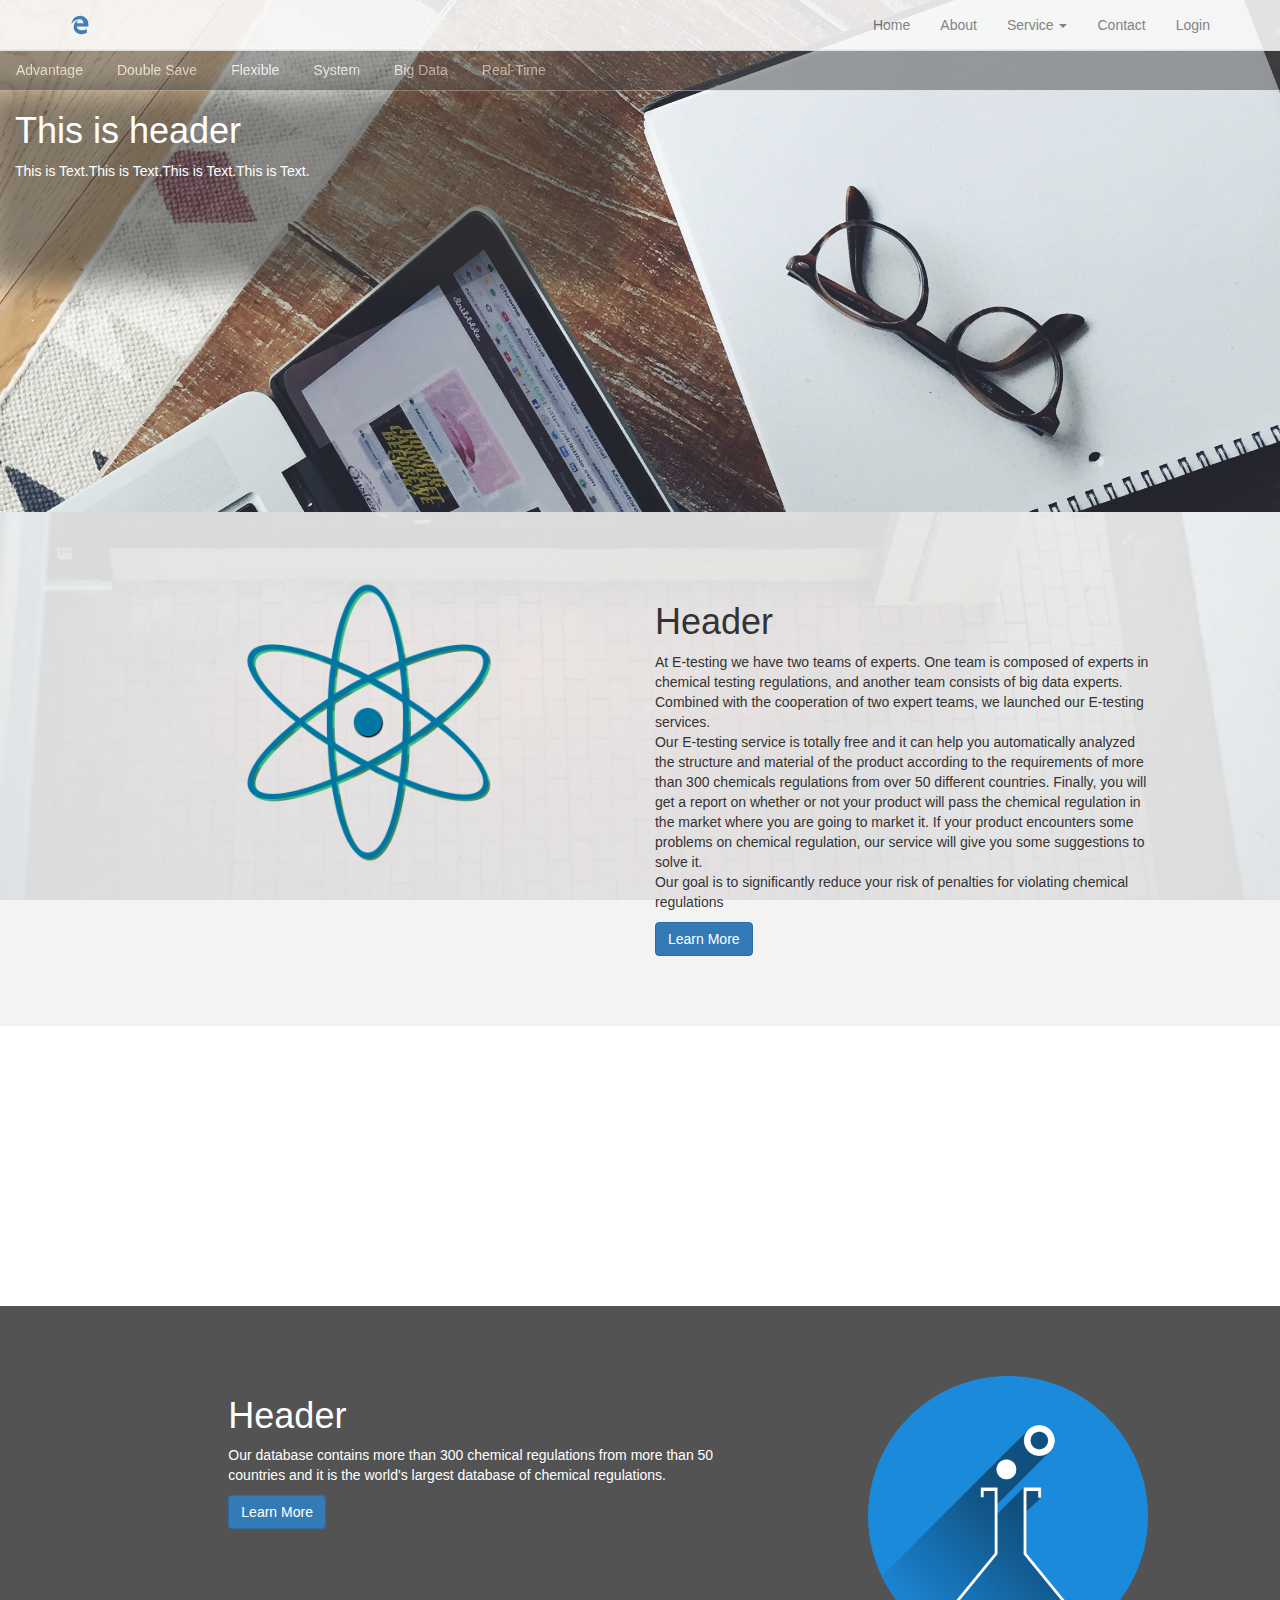
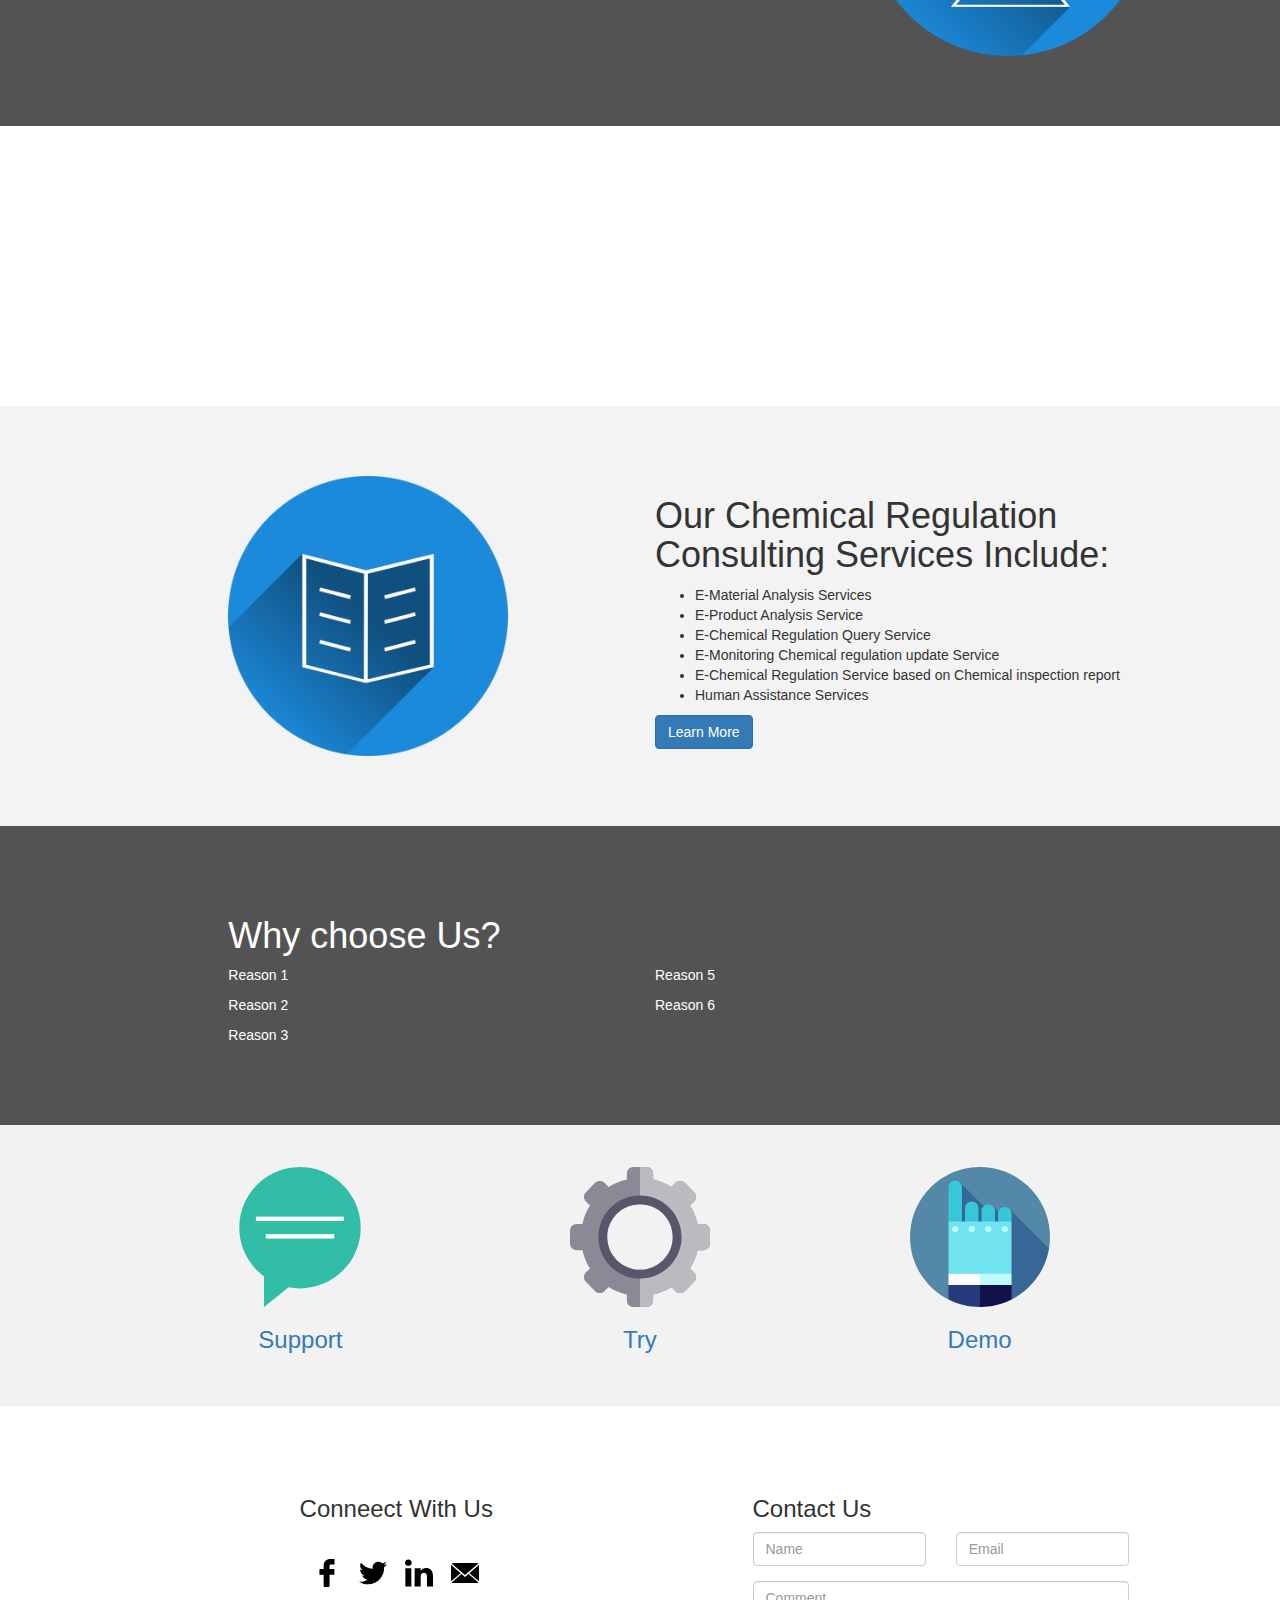
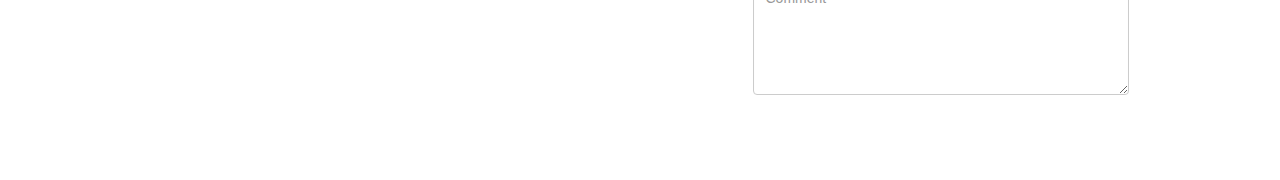
<file: index.html>
<!DOCTYPE html>
<html lang="en">

<head>
    <title>E-tesing Service</title>
    <meta charset="utf-8" />
    <meta name="viewport" content="width=device-width, initial-scale=1">
    <link rel="stylesheet" href="http://maxcdn.bootstrapcdn.com/bootstrap/3.3.7/css/bootstrap.min.css">
    <script src="https://ajax.googleapis.com/ajax/libs/jquery/3.1.0/jquery.min.js"></script>
    <script src="https://maxcdn.bootstrapcdn.com/bootstrap/3.3.7/js/bootstrap.min.js" integrity="sha384-Tc5IQib027qvyjSMfHjOMaLkfuWVxZxUPnCJA7l2mCWNIpG9mGCD8wGNIcPD7Txa" crossorigin="anonymous"></script>
    <link rel="stylesheet" href="./css/main.min.css">
    <link rel="stylesheet" href="./css/component.min.css">
</head>

<body>
    <nav class="navbar navbar-default navbar-fixed-top myNavbar">
        <div class="container">
            <!-- Brand and toggle get grouped for better mobile display -->
            <div class="navbar-header">
                <button type="button" class="navbar-toggle collapsed" data-toggle="collapse" data-target="#navbar-pill-collapse" aria-expanded="false">
        <span class="sr-only">Toggle navigation</span>
        <span class="icon-bar"></span>
        <span class="icon-bar"></span>
        <span class="icon-bar"></span>
      </button>
                <a class="navbar-brand" href="./index.html#">
                    <img src="./mypic/icon.svg" alt="Brand" class="brandIcon" />
                </a>
            </div>
            <!-- Collect the nav links, forms, and other content for toggling -->
            <div class="collapse navbar-collapse" id="navbar-pill-collapse">
                <ul class="nav navbar-nav navbar-right">
                    <li><a class="navpill" href="./index.html">Home</a></li>
                    <li><a class="navpill" href="./pages/about.html">About</a></li>
                    <li class="dropdown">
                        <a class="navpill-toggle" href="#" class="dropdown-toggle" data-toggle="dropdown" role="button" aria-haspopup="true" aria-expanded="false">Service <span class="caret"></span></a>
                        <ul class="dropdown-menu">
                            <li><a class="navpill-dropdown" href="#">Material Analysis</a></li>
                            <li><a class="navpill-dropdown" href="#">Product Analysis</a></li>
                            <li><a class="navpill-dropdown" href="#">Chemical Regulation Query</a></li>
                            <li><a class="navpill-dropdown" href="#">Monitoring Regulation Update </a></li>
                            <li><a class="navpill-dropdown" href="#">Get Report</a></li>
                            <li role="separator" class="divider"></li>
                            <li><a class="navpill-dropdown" href="#">Get help with Expert</a></li>
                        </ul>
                    </li>
                    <li><a class="navpill" href="./pages/contact.html">Contact</a></li>
                    <li><a class="navpill" data-toggle="modal" data-target="#account-content" role="button" id="login_btn">Login</a></li>
                </ul>
            </div>
            <!-- /.navbar-collapse -->
        </div>
        <!-- /.container-fluid -->
    </nav>
    <!--This is signin area-->
    <div class="modal fade" id="account-content" tabindex="-1" role="dialog">
        <div class="modal-dialog custom-content" role="document">
            <div class="modal-content">
                <div class="modal-header">
                    <span class="close icon" data-dismiss="modal" aria-label="Close" role="button"></span>
                    <h2 id="form_header">Sign In</h2>
                </div>
                <div id="modal_form">
                    <div class="modal-body">
                        <!--This is for login-area form-->
                        <div class="login" id="login_form">
                            <form action="index.php" method="get">
                                <div class="form-group">
                                    <label class="sr-only" for="inputEmail">Email</label>
                                    <input type="email" class="form-control" placeholder="Enter Email" required>
                                </div>
                                <div class="form-group">
                                    <label class="sr-only" for="inputPassword">Password</label>
                                    <input type="password" class="form-control" placeholder="Password" required>
                                </div>
                                <div class="checkbox">
                                    <label>
                              <input type="checkbox">Remember
                            </label>
                                </div>
                                <input type="button" value="Sign" class="customBtn">
                                <div class="additional-area">
                                    <button id="login_lost_btn" type="button" class="btn btn-link">Lost Password?</button>
                                    <button id="login_register_btn" type="button" class="btn btn-link" style="float:right">Register</button>
                                </div>
                            </form>
                        </div>
                        <!--This is for register-area form-->
                        <div class="register" id="register_form" style="display:none;">
                            <form>
                                <div class="form-group">
                                    <label class="sr-only" for="inputEmail">Email</label>
                                    <input type="email" class="form-control" placeholder="Enter Email">
                                </div>
                                <div class="form-group">
                                    <label class="sr-only" for="inputPassword">Password</label>
                                    <input type="password" class="form-control" placeholder="Password">
                                </div>
                                <div class="form-group">
                                    <label class="sr-only" for="checkPassword">Password</label>
                                    <input type="password" class="form-control" placeholder="Repeat Password">
                                </div>
                                <input type="button" value="Sign Up" class="customBtn">
                                <div class="additional-area">
                                    <button id="register_sign_btn" type="button" class="btn btn-link">Log In</button>
                                    <button id="register_lost_btn" type="button" class="btn btn-link" style="float:right">Lost Password?</button>
                                </div>
                            </form>
                        </div>
                        <!--This is for forget-password-area form-->
                        <div class="forget" id="forget_form" style="display:none;">
                            <form>
                                <div class="form-group">
                                    <label class="sr-only" for="inputEmail">Email</label>
                                    <input type="email" class="form-control" placeholder="Enter Email">
                                </div>
                                <input type="button" value="Send Email" class="customBtn">
                                <div class="additional-area">
                                    <button id="forget_sign_btn" type="button" class="btn btn-link">Log In</button>
                                    <button id="forget_register_btn" type="button" class="btn btn-link" style="float:right">Register</button>
                                </div>
                            </form>
                        </div>
                    </div>
                </div>

            </div>
        </div>
    </div>
    <!--This is intro section -->
    <!--    <div class="intro">
        <div class="contain-fluid">
            <div class="jumbotron myJumbotron">
                <h1>E-testing Service</h1>
                <p>
                    This is text.This is text.This is text.This is text.This is text.This is text.This is text.This is text.This is text.This is text.
                </p>
                <p>
                    <a class="btn btn-primary" href="#" role="button">Start</a>
                </p>
            </div>
        </div>
    </div>-->
    <div class="intro">
        <div class="container-fluid">
            <div class="introContent">
                <ul class="nav nav-tabs tab-blur" id='eventForListener'>
                    <li><a role="button" id="avtg_btn">Advantage</a></li>
                    <li><a role="button" id="avtg1_btn">Double Save</a></li>
                    <li><a role="button" id="avtg2_btn">Flexible</a></li>
                    <li><a role="button" id="avtg3_btn">System</a></li>
                    <li><a role="button" id="avtg4_btn">Big Data</a></li>
                    <li><a role="button" id="avtg5_btn">Real-Time</a></li>
                </ul>
                <div class="avtg" id="avtg">
                    <img src="./mypic/avtg.jpg" alt="backgroundImage" /> 
                    <div class="row">
                        <div class="blur-bg"></div>
                        <div class="col-md-6 blur">
                            <div>
                                <h1>This is header</h1>
                                <p>This is Text.This is Text.This is Text.This is Text.</p>
                            </div>
                        </div>
                    </div>
                </div>
                <div class="avtg" id="avtg1" style="display:none;">
                    <img src="./mypic/avtg1.jpg" alt="backgroundImage" /> 
                    <div class="row">
                        <div class="blur-bg"></div>
                        <div class="col-md-6 blur">
                            <div>
                                <h2>Double save: save time&amp;money</h2>
                                <p>It is unnecessary to inspection institutions or anyone. Just do it yourself on E-Testing. You will obtain the regulatory compliance assessment you want. Anything for free and save you time.</p>
                            </div>
                        </div>
                    </div>                                       
                </div>
                <div class="avtg" id="avtg2" style="display:none;">
                    <img src="./mypic/avtg2.jpg" alt="backgroundImage" /> 
                    <div class="row">
                        <div class="blur-bg"></div>
                        <div class="col-md-6 blur">
                           <div>
                                <h2>According to your needs to build your product</h2>
                                <p>1. Our database contains all of the current standard materials，You can assemble your products according to these materials.
                                <br>
                              2. If you use some special materials, we can also add your material for you.</p>
                           </div>
                        </div>
                    </div>    
                </div>
                <div class="avtg" id="avtg3" style="display:none;">
                    <img src="./mypic/avtg3.jpg" alt="backgroundImage" /> 
                    <div class="row">
                        <div class="blur-bg"></div>
                        <div class="col-md-6 blur">
                            <div>
                                <h2>intelligent system&amp;Experts team</h2>
                                <p>Better than experts. E-Testing’s intelligent system on regulations enables it to analyze materials with incredibly precise as human experts do, with higher efficiently.</p>
                            </div>
                        </div>
                    </div>
                </div>
                <div class="avtg" id="avtg4" style="display:none;">
                    <img src="./mypic/avtg4.jpg" alt="backgroundImage" /> 
                    <div class="row">
                        <div class="blur-bg"></div>
                        <div class="col-md-6 blur">
                           <div>
                               <h2>The application of big data</h2>
                               <p>1. Our database contains more than 300 chemical regulations around the world
                               <br>
                               2. Our services can cover more than 50 countries and regions</p>
                           </div>
                        </div>
                    </div>
                </div>
                <div class="avtg" id="avtg5" style="display:none;">
                    <img src="./mypic/avtg5.jpg" alt="backgroundImage" /> 
                    <div class="row">
                        <div class="blur-bg"></div>
                        <div class="col-md-6 blur">
                           <div>
                                <h2>Real-time update</h2>
                                <p>We can ensure that our chemical regulations are updated in real time.</p>
                           </div>
                        </div>
                    </div>
                </div>
            </div>
        </div>


    </div>
    <!--This is main section-->
    <div class="main container-fluid">
        <div class="row myRow">
            <div class="col-md-3 col-md-offset-2">
                <img src="mypic/icon-1.png" alt="icon" class="icon module" />
            </div>
            <div class="col-md-5 col-md-offset-1">
                <h1>Header</h1>
                <p>
                    At E-testing we have two teams of experts. One team is composed of experts in chemical testing regulations, and another team consists of big data experts. Combined with the cooperation of two expert teams, we launched our E-testing services.<br>
                    Our E-testing service is totally free and it can help you automatically analyzed the structure and material of the product according to the requirements of more than 300 chemicals regulations from over 50 different countries. Finally,
                    you will get a report on whether or not your product will pass the chemical regulation in the market where you are going to market it. If your product encounters some problems on chemical regulation, our service will give you some
                    suggestions to solve it.<br> Our goal is to significantly reduce your risk of penalties for violating chemical regulations
                </p>
                <a class="btn btn-primary" href="#" role="button">Learn More</a>
            </div>
        </div>
        <div class="background-image">

        </div>
        <div class="row myRow2">
            <div class="col-md-5 col-md-offset-2">
                <h1>Header</h1>
                <p>
                    Our database contains more than 300 chemical regulations from more than 50 countries and it is the world's largest database of chemical regulations.
                </p>
                <a class="btn btn-primary" href="#" role="button">Learn More</a>
            </div>
            <div class="col-md-3 col-md-offset-1">
                <img src="mypic/icon-2.png" alt="icon" class="icon module" />
            </div>
        </div>
        <div class="background-image">

        </div>
        <div class="row myRow">
            <div class="col-md-3 col-md-offset-2">
                <img src="mypic/icon-3.png" alt="icon" class="icon module" />
            </div>
            <div class="col-md-5 col-md-offset-1">
                <h1>Our Chemical Regulation Consulting Services Include:</h1>
                <ul>
                    <li>
                        E-Material Analysis Services
                    </li>
                    <li>E-Product Analysis Service</li>
                    <li>E-Chemical Regulation Query Service</li>
                    <li>E-Monitoring Chemical regulation update Service</li>
                    <li>E-Chemical Regulation Service based on Chemical inspection report</li>
                    <li>Human Assistance Services</li>
                </ul>
                <a class="btn btn-primary" href="#" role="button">Learn More</a>
            </div>
        </div>
    </div>

    <!--This is Advatage section-->
    <div class="advt container-fluid">
        <div class="row myRow2">
            <div class="col-md-8 col-md-offset-2">
                <h1>Why choose Us?</h1>
                <div class="row">
                    <div class="col-md-6">
                        <p>
                            Reason 1
                        </p>
                        <p>
                            Reason 2
                        </p>
                        <p>
                            Reason 3
                        </p>
                    </div>
                    <div class="col-md-6">
                        <p>
                            Reason 5
                        </p>
                        <p>
                            Reason 6
                        </p>
                    </div>
                </div>
            </div>
        </div>
    </div>

    <!--This is Demo&Support section-->
    <div class="container-fluid myDemo">
        <div class="Support module">
            <a href="./pages/support.html">
                <img class="icon-small" src="[data-uri]"
                />
                <h3>Support</h3>
            </a>
        </div>
        <div class="Try module">
            <a href="#">
                <img class="icon-small" src="[data-uri]"
                />
                <h3>Try</h3>
            </a>
        </div>
        <div class="Demo module">
            <a data-toggle="modal" data-target="#demo" role="button">
                <img class="icon-small" src="[data-uri]"
                />
                <h3>Demo</h3>
            </a>
        </div>
    </div>
    <!--The modal for demo-->
    <div class="modal fade" id="demo" tabindex="-1" role="dialog">
        <div class="modal-dialog custom-content" role="document">
            <div class="modal-content">
                <div class="modal-header">
                    <span class="close icon" data-dismiss="modal" aria-label="Close" role="button"></span>
                    <h2 id="form_header">Demo</h2>
                </div>
                <div class = "modal-body">
                  <p>Watch a video to learn how we work<p>
                    <video src="http://v2v.cc/~j/theora_testsuite/320x240.ogg" controls>
                       Your browser does not support the <code>video</code> element.
                    </video>
                </div>
                <!-- <div class="modal-body">
                    <input type="button" value="Download" class="customBtn">
                </div> -->
            </div>
        </div>
    </div>
    <!--This is foot Section-->
    <footer class="foot container-fluid">
        <div class="row">
            <div class="col-md-5 col-md-offset-1 module">
                <h3>Conneect With Us</h3><br>
                <div class="foot-col-1">
                    <input type="image" class="social" src="[data-uri]"
                    />
                    <input type="image" class="social" src="[data-uri]"
                    />
                    <input type="image" class="social" src="[data-uri]"
                    />
                    <input type="image" class="social" src="[data-uri]"
                    />
                </div>
            </div>
            <div class="col-md-5 col-md-offset-1  module">
                <h3 class="contact">Contact Us</h3>
                <div class="row">
                    <div class="col-md-5 form-group">
                        <input class="form-control" id="name" name="name" placeholder="Name" type="text" required>
                    </div>
                    <div class="col-md-5 form-group">
                        <input class="form-control" id="email" name="email" placeholder="Email" type="email" required>
                    </div>
                    <div class="col-sm-10 form-group">
                        <textarea class="form-control" id="comments" name="comments" placeholder="Comment" rows="5"></textarea>
                    </div>
                </div>
            </div>
          </div>
    </footer>
    <script src="./script/index.js"></script>
    <script src="./script/component.js"></script>
</body>

</html>
</file>
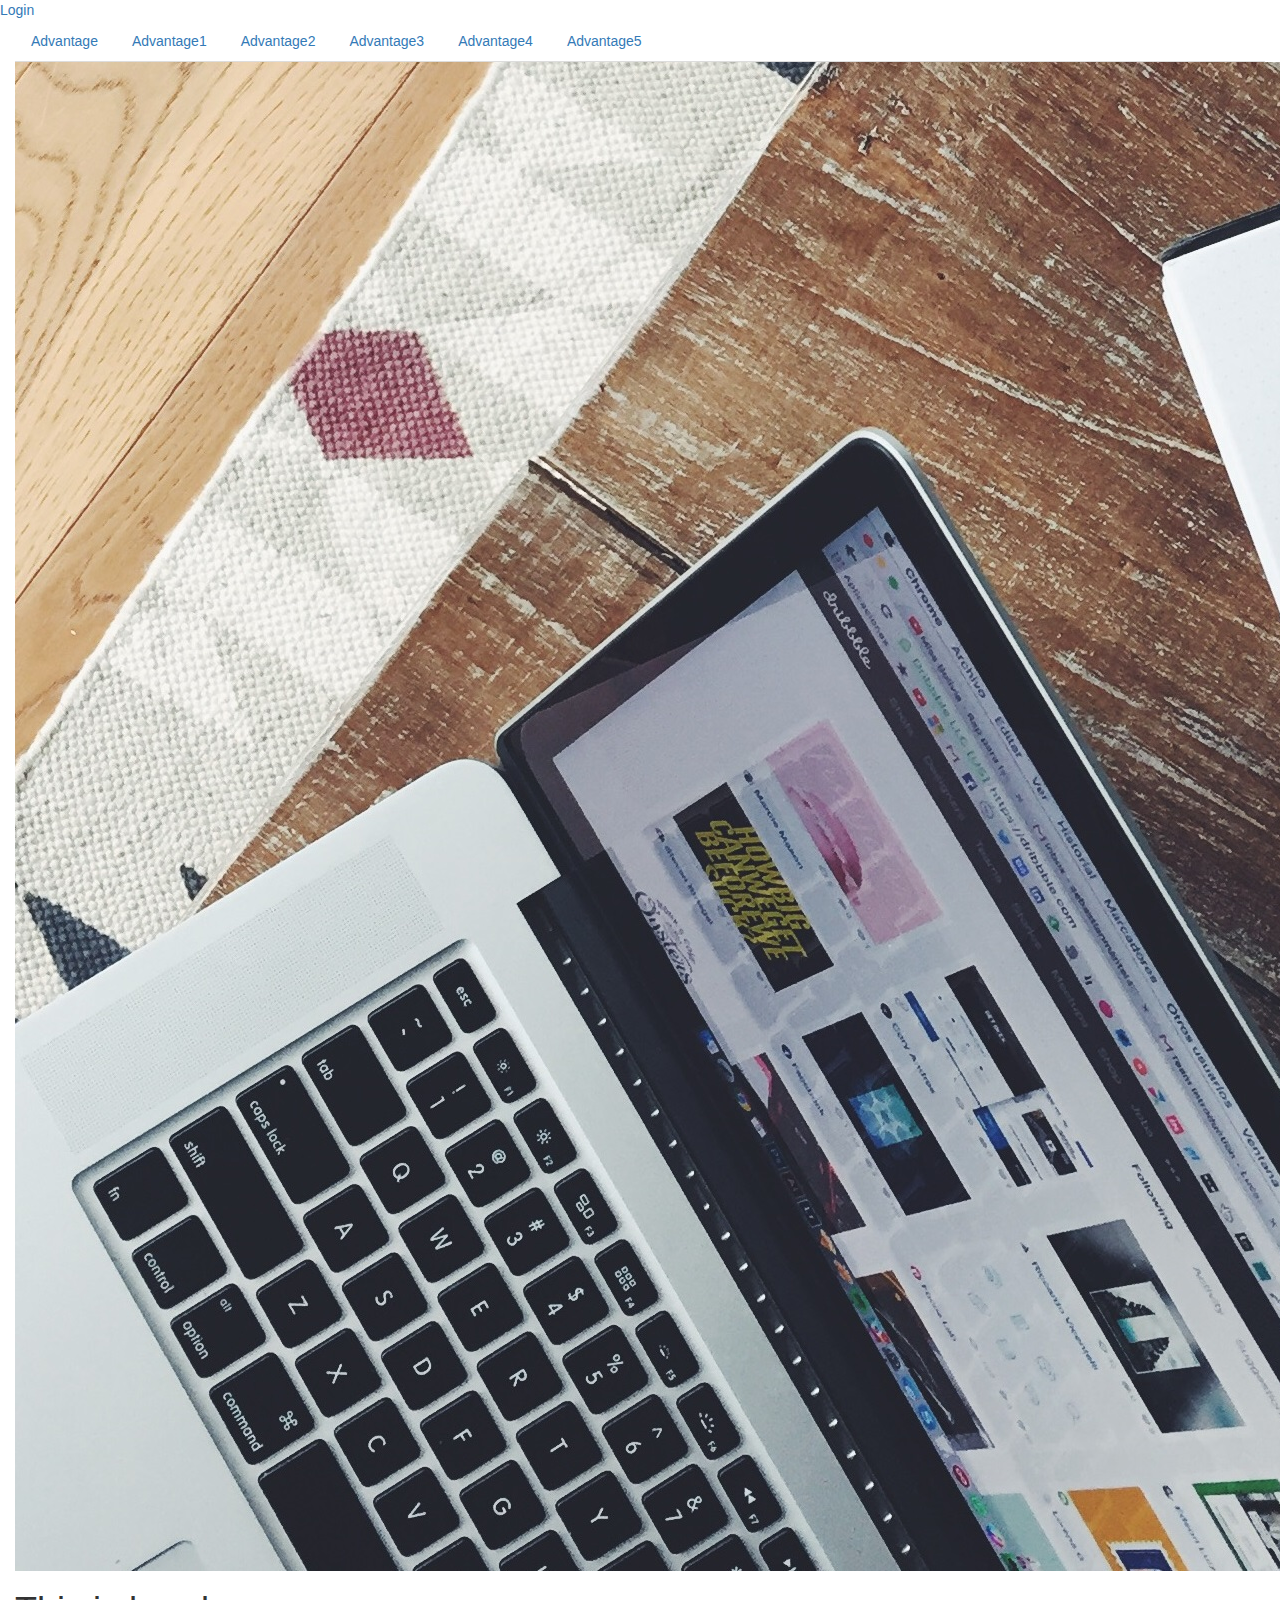
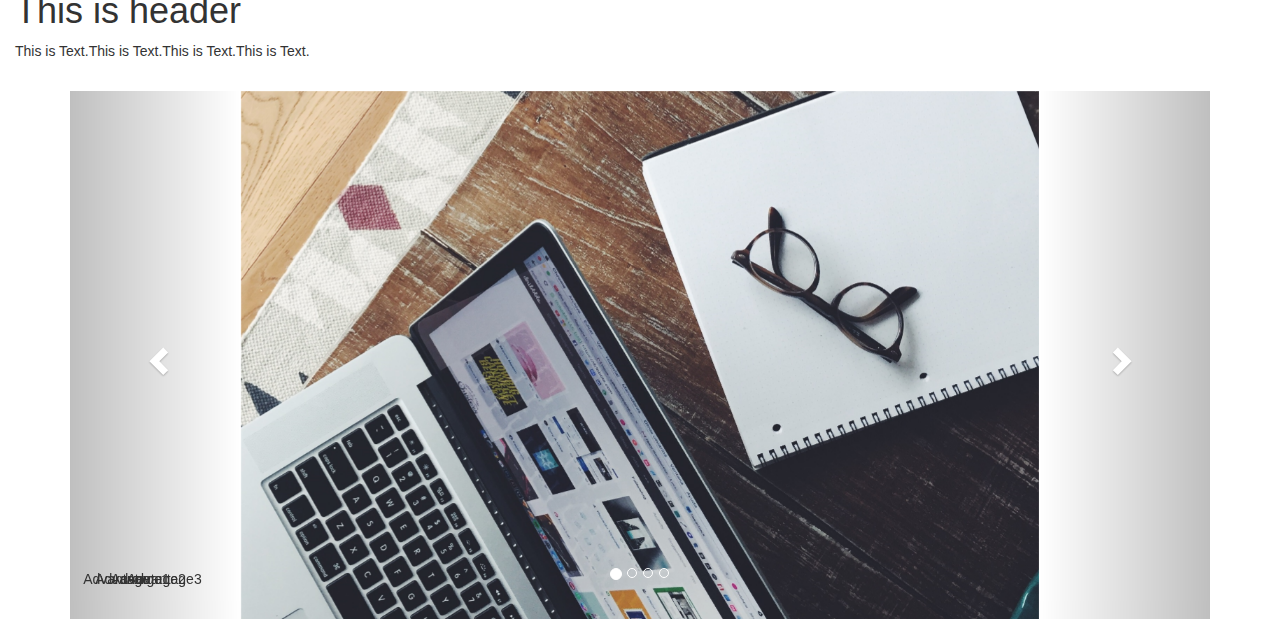
<file: component.html>
<!DOCTYPE html>
<html>

<head>
    <meta charset="utf-8">
    <title>Compontent for test</title>
    <link rel="stylesheet" href="http://maxcdn.bootstrapcdn.com/bootstrap/3.3.7/css/bootstrap.min.css">
    <script src="https://ajax.googleapis.com/ajax/libs/jquery/3.1.0/jquery.min.js"></script>
    <script src="https://maxcdn.bootstrapcdn.com/bootstrap/3.3.7/js/bootstrap.min.js" integrity="sha384-Tc5IQib027qvyjSMfHjOMaLkfuWVxZxUPnCJA7l2mCWNIpG9mGCD8wGNIcPD7Txa" crossorigin="anonymous"></script>
    <link rel="stylesheet" href="css/component.min.css">
    <style>
        .carousel-inner>.item>img,
        .carousel-inner>.item>a>img {
            width: 70%;
            margin: auto;
        }
    </style>
</head>

<body>
    <a data-toggle="modal" data-target="#account-content" role="button" id="login_btn">Login</a>
    <div class="modal fade" id="account-content" tabindex="-1" role="dialog">
        <div class="modal-dialog custom-content" role="document">
            <div class="modal-content">
                <div class="modal-header">
                    <span class="close icon" data-dismiss="modal" aria-label="Close" role="button"></span>
                    <h2 id="form_header">Sign In</h2>
                </div>
                <div id="modal_form">
                    <div class="modal-body">
                        <!--This is for login-area form-->
                        <div class="login" id="login_form">
                            <form>
                                <div class="form-group">
                                    <label class="sr-only" for="inputEmail">Email</label>
                                    <input type="email" class="form-control" placeholder="Enter Email" required>
                                </div>
                                <div class="form-group">
                                    <label class="sr-only" for="inputPassword">Password</label>
                                    <input type="password" class="form-control" placeholder="Password" required>
                                </div>
                                <div class="checkbox">
                                    <label>
                              <input type="checkbox">Remember
                            </label>
                                </div>
                                <input type="button" value="Sign" class="customBtn">
                                <div class="additional-area">
                                    <button id="login_lost_btn" type="button" class="btn btn-link">Lost Password?</button>
                                    <button id="login_register_btn" type="button" class="btn btn-link" style="float:right">Register</button>
                                </div>
                            </form>
                        </div>
                        <!--This is for register-area form-->
                        <div class="register" id="register_form" style="display:none;">
                            <form>
                                <div class="form-group">
                                    <label class="sr-only" for="inputEmail">Email</label>
                                    <input type="email" class="form-control" placeholder="Enter Email">
                                </div>
                                <div class="form-group">
                                    <label class="sr-only" for="inputPassword">Password</label>
                                    <input type="password" class="form-control" placeholder="Password">
                                </div>
                                <div class="form-group">
                                    <label class="sr-only" for="checkPassword">Password</label>
                                    <input type="password" class="form-control" placeholder="Repeat Password">
                                </div>
                                <input type="button" value="Sign Up" class="customBtn">
                                <div class="additional-area">
                                    <button id="register_sign_btn" type="button" class="btn btn-link">Log In</button>
                                    <button id="register_lost_btn" type="button" class="btn btn-link" style="float:right">Lost Password?</button>
                                </div>
                            </form>
                        </div>
                        <!--This is for forget-password-area form-->
                        <div class="forget" id="forget_form" style="display:none;">
                            <form>
                                <div class="form-group">
                                    <label class="sr-only" for="inputEmail">Email</label>
                                    <input type="email" class="form-control" placeholder="Enter Email">
                                </div>
                                <input type="button" value="Send Email" class="customBtn">
                                <div class="additional-area">
                                    <button id="forget_sign_btn" type="button" class="btn btn-link">Log In</button>
                                    <button id="forget_register_btn" type="button" class="btn btn-link" style="float:right">Register</button>
                                </div>
                            </form>
                        </div>
                    </div>
                </div>

            </div>
        </div>
    </div>
    <div class="intro">
        <div class="container-fluid">
            <ul class="nav nav-tabs" id='eventForListener'>
                <li id="avtg_btn"><a role="button">Advantage</a></li>
                <li><a role="button" id="avtg1_btn">Advantage1</a></li>
                <li><a role="button" id="avtg2_btn">Advantage2</a></li>
                <li><a role="button" id="avtg3_btn">Advantage3</a></li>
                <li><a role="button" id="avtg4_btn">Advantage4</a></li>
                <li><a role="button" id="avtg5_btn">Advantage5</a></li>
            </ul>
            <div class="avtgHeader" id="avtg">
                <img src="../mypic/avtg.jpg" alt="backgroundImage" />
                <h1>This is header</h1>
                <p>
                    This is Text.This is Text.This is Text.This is Text.
                </p>
            </div>
            <div class="avtg" id="avtg1" style="display:none;">
                <img src="../mypic/avtg1.jpg" alt="backgroundImage" />
                <h2>Double save: save time&amp;money</h2>
                <p>
                    It is unnecessary to inspection institutions or anyone. Just do it yourself on E-Testing. You will obtain the regulatory compliance assessment you want. Anything for free and save you time.
                </p>
            </div>
            <div class="avtg" id="avtg2" style="display:none;">
                <img src="../mypic/avtg2.jpg" alt="backgroundImage" />
                <h2>Flexible: According to your needs to build your product</h2>
                <p>
                    1. Our database contains all of the current standard materials，You can assemble your products according to these materials
                    </br>
                    2. If you use some special materials, we can also add your material for you.
                </p>
            </div>
            <div class="avtg" id="avtg3" style="display:none;">
                <img src="../mypic/avtg3.jpg" alt="backgroundImage" />
                <h2>intelligent system&amp;Experts team </h2>
                <p>
                    Better than experts. E-Testing’s intelligent system on regulations enables it to analyze materials with incredibly precise as human experts do, with higher efficiently.
                </p>
            </div>
            <div class="avtg" id="avtg4" style="display:none;">
                <img src="../mypic/avtg4.jpg" alt="backgroundImage" />
                <h2>The application of big data.</h2>
                <p>
                    1. Our database contains more than 300 chemical regulations around the world
                    </br>
                    2. Our services can cover more than 50 countries and regions
                </p>
            </div>
            <div class="avtg" id="avtg5" style="display:none;">
                <img src="../mypic/avtg5.jpg" alt="backgroundImage" />
                <h2>Instantly update (Real-time update)</h2>
                <p>
                    We can ensure that our chemical regulations are updated in real time.
                </p>
            </div>
        </div>

    </div>

    <div class="container">
        <br>
        <div id="myCarousel" class="carousel slide" data-ride="carousel">
            <!-- Indicators -->
            <ol class="carousel-indicators">
                <li data-target="#myCarousel" data-slide-to="0" class="active">Advantage</li>
                <li data-target="#myCarousel" data-slide-to="1">Advantage1</li>
                <li data-target="#myCarousel" data-slide-to="2">Advantage2</li>
                <li data-target="#myCarousel" data-slide-to="3">Advantage3</li>
            </ol>

            <!-- Wrapper for slides -->
            <div class="carousel-inner" role="listbox">
                <div class="item active">
                    <img src="./mypic/avtg.jpg" alt="Chania" width="460" height="345">
                </div>

                <div class="item">
                    <img src="./mypic/avtg1.jpg" alt="Chania" width="460" height="345">
                </div>

                <div class="item">
                    <img src="./mypic/avtg2.jpg" alt="Flower" width="460" height="345">
                </div>

                <div class="item">
                    <img src="./mypic/avtg3.jpg" alt="Flower" width="460" height="345">
                </div>
            </div>

            <!-- Left and right controls -->
            <a class="left carousel-control" href="#myCarousel" role="button" data-slide="prev">
                <span class="glyphicon glyphicon-chevron-left" aria-hidden="true"></span>
                <span class="sr-only">Previous</span>
            </a>
            <a class="right carousel-control" href="#myCarousel" role="button" data-slide="next">
                <span class="glyphicon glyphicon-chevron-right" aria-hidden="true"></span>
                <span class="sr-only">Next</span>
            </a>
        </div>
    </div>
    <script src="script/index.js"></script>
    <script src="script/component.js"></script>
</body>

</html>
</file>
<file: css/main.min.css>
.come-in{transform:translateY(200px);animation:come-in 0.8s ease forwards}.come-in:nth-child(odd){animation-duration:0.6s}@keyframes come-in{to{transform:translateY(0)}}.intro{height:40vw}.intro .container-fluid{padding:0}.intro .introContent{margin-top:3.5em}.intro .introContent img{position:absolute;left:0;top:0;z-index:-1;width:100%;object-fit:cover}.intro .introContent .nav{background-color:#4d4d4d;opacity:0.5}.intro .introContent .blur-bg{position:absolute;width:50vw;height:15vw;background-color:#333333;-webkit-filter:blur(10px);-moz-filter:blur(15px);-o-filter:blur(15px);-ms-filter:blur(15px);filter:blur(15px);opacity:0.55;z-index:99}.intro .introContent .blur{position:relative;z-index:100}.intro .introContent a{color:white}.intro .introContent a:hover{background-color:#4d4d4d;transition:0.5s}.intro .introContent h1,.intro .introContent h2,.intro .introContent p{padding-left:15px;color:white}.main{background:url("../mypic/background-2.jpg") no-repeat center center fixed;background-size:cover}.main .icon{max-width:20em}.main .myRow{background-color:rgba(242,242,242,0.9);padding:5em 0}.main .myRow2{background-color:rgba(64,64,64,0.9);color:white;padding:5em 0}.main .background-image{height:20em}.advt{background:url("../mypic/background-3.jpg") no-repeat center center fixed;background-size:cover}.advt .myRow2{background-color:rgba(64,64,64,0.9);color:white;padding:5em 0}.myDemo{display:flex;justify-content:space-around;text-align:center;background-color:#f2f2f2;text-decoration:none}.myDemo a:hover{text-decoration:none}.myDemo .icon-small{max-width:10em}.myDemo .Support{display:block;padding:3em}.myDemo .Try{display:block;padding:3em}.myDemo .Demo{display:block;padding:3em}.foot{text-align:center;padding:5em}.foot .foot-col-1{display:blcok;justify-content:space-around}.foot .foot-col-1 .social{max-width:3em;padding:0.5em}.foot .contact{text-align:left}
</file>
<file: css/component.min.css>
.myNavbar{margin-bottom:0;opacity:0.9}.myNavbar .brandIcon{max-width:20px;top:-10px}.myNavbar .dropdown .dropdown-menu{-webkit-transition:all 0.3s;-moz-transition:all 0.3s;-ms-transition:all 0.3s;-o-transition:all 0.3s;transition:all 0.3s;max-height:0;display:block;overflow:hidden;opacity:0}.myNavbar .dropdown.open .dropdown-menu{max-height:500px;opacity:1}.myNavbar .navpill::after,.myNavbar .navpill-toggle::after{position:absolute;top:80%;left:20%;width:60%;height:1px;background:#ff6666;content:'';opacity:0;-webkit-transition:height 0.3s, opacity 0.3s, -webkit-transform 0.3s;-moz-transition:height 0.3s, opacity 0.3s, -moz-transform 0.3s;transition:height 0.3s, opacity 0.3s, transform 0.3s;-webkit-transform:translateY(-10px);-moz-transform:translateY(-10px);transform:translateY(-10px)}.myNavbar .navpill:hover::after,.myNavbar .navpill-toggle:hover::after{height:2px;opacity:1;-webkit-transform:translateY(0px);-moz-transform:translateY(0px);transform:translateY(0px)}.myNavbar .navpill-toggle::after{left:18%;width:65%}.custom-content{text-align:center;width:30%}.custom-content .icon{display:block;position:absolute;top:0.5em;right:0.5em;opacity:0.3;width:1.5em;height:2em;cursor:pointer}.custom-content .icon:hover{opacity:1}.custom-content .icon::after,.custom-content .icon::before{content:'';position:absolute;height:50%;left:1em;width:2px;background-color:#333}.custom-content .icon::before{transform:rotate(45deg)}.custom-content .icon::after{transform:rotate(-45deg)}.custom-content .login .customBtn,.custom-content .register .customBtn,.custom-content .forget .customBtn{height:3em;width:100%;background-color:#ff7769;border:none;border-radius:5px;margin:0.5em 0}.custom-content .login .checkbox,.custom-content .register .checkbox,.custom-content .forget .checkbox{text-align:left}.custom-content .login .additional-area,.custom-content .register .additional-area,.custom-content .forget .additional-area{text-align:left}.custom-content .login .additional-area .btn-link,.custom-content .register .additional-area .btn-link,.custom-content .forget .additional-area .btn-link{padding:5px 0;color:#95a5a6}.custom-content .login .additional-area .btn-link:focus,.custom-content .register .additional-area .btn-link:focus,.custom-content .forget .additional-area .btn-link:focus,.custom-content .login .additional-area .btn-link:hover,.custom-content .register .additional-area .btn-link:hover,.custom-content .forget .additional-area .btn-link:hover{color:#2c3e50;text-decoration:none}
</file>
